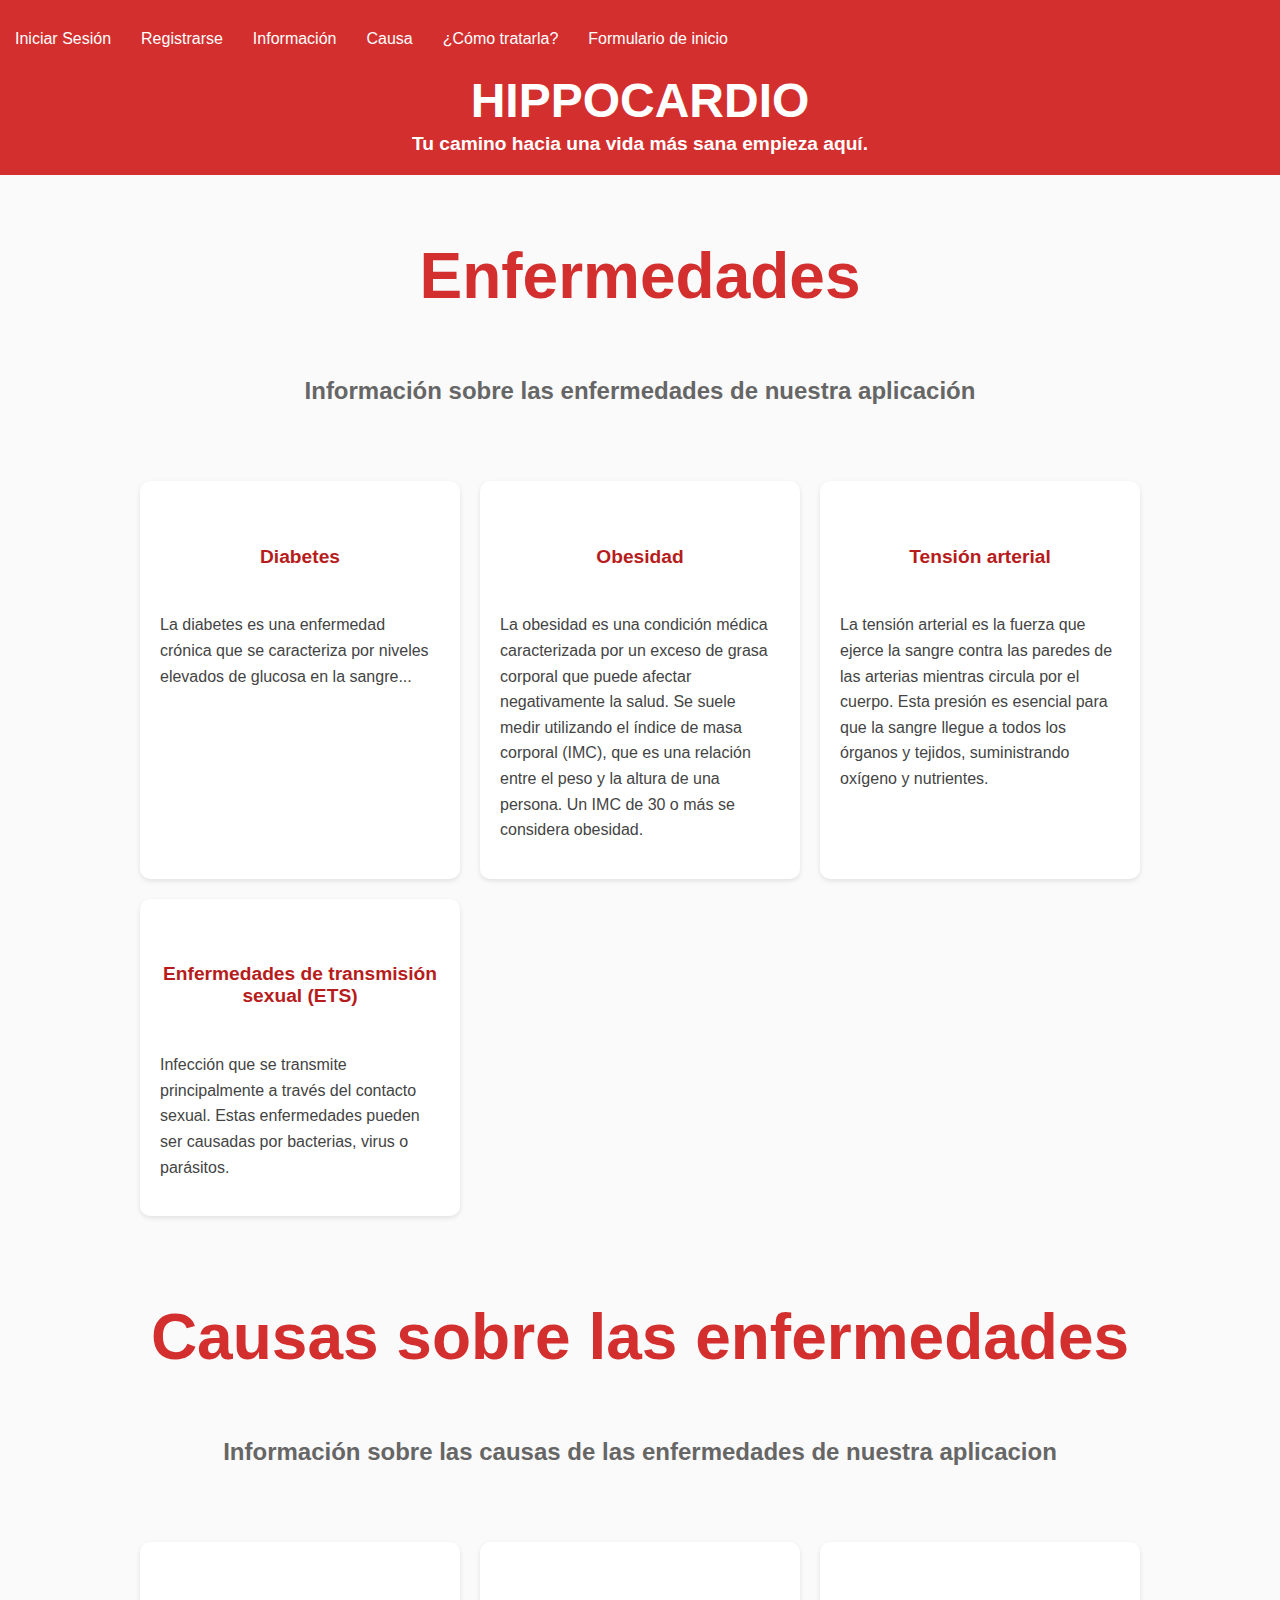
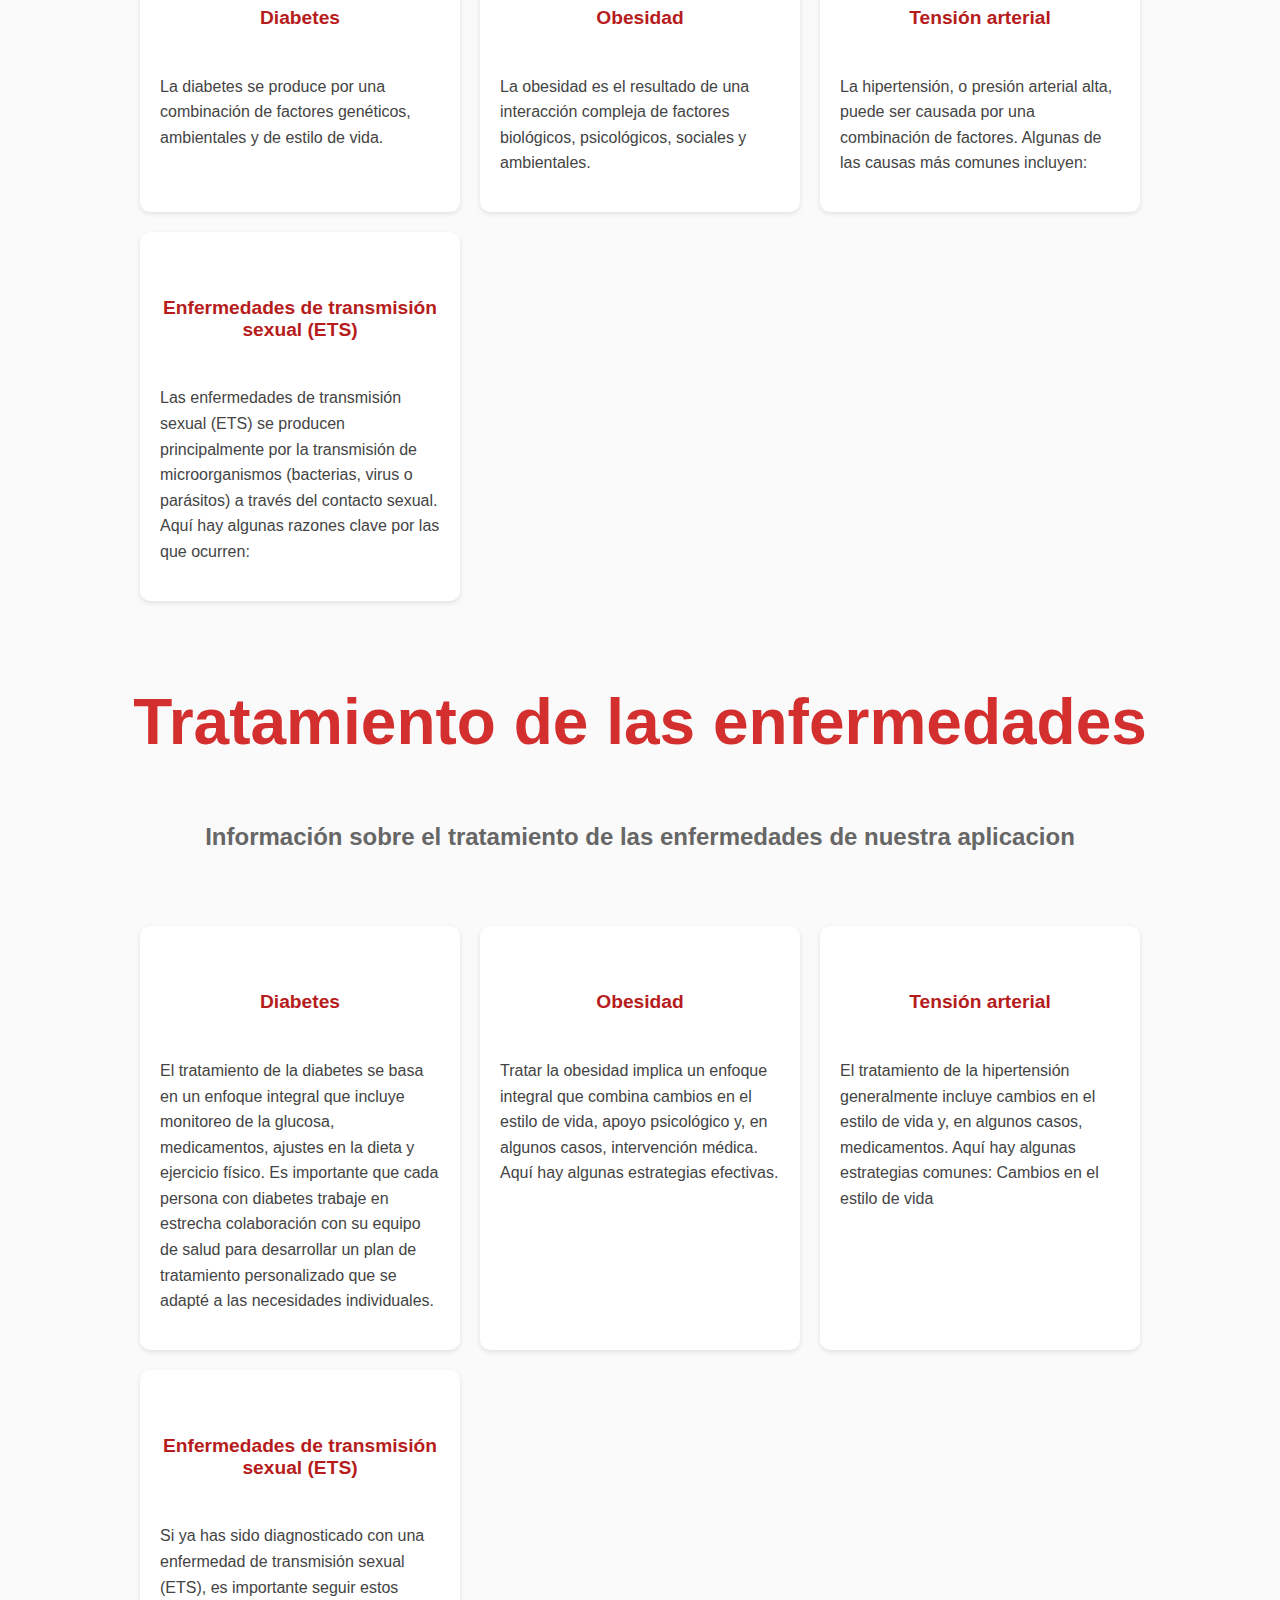
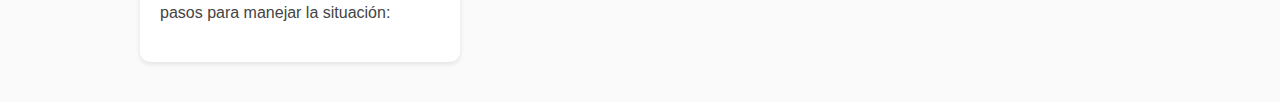
<file: index.html>
<!DOCTYPE html>
<html lang="es">
<head>
    <meta charset="UTF-8">
    <meta name="viewport" content="width=device-width, initial-scale=1.0">
    <title>saludonline.hippocardio</title>
    <link rel="stylesheet" href="Style.css">
</head>

<body>
    <header>
        <div class="menu">
            <div class="contenedor">
                <nav>
                    <ul class="lista-menu">
                        <li><a href="Ingreso.html">Iniciar Sesión</a></li>
                        <li><a href="Registro.html">Registrarse</a></li>
                        <li><a href="información">Información</a></li>
                        <li><a href="causa">Causa</a></li>
                        <li><a href="¿cómo tratarla?">¿Cómo tratarla?</a></li>
                        <li><a href="formulario.html">Formulario de inicio</a></li>
                    </ul>
                </nav>
            </div>
        </div>

        <div class="contenedor-titulo">
            <h1>HIPPOCARDIO</h1>
            <h2>Tu camino hacia una vida más sana empieza aquí.</h2>
        </div>
    </header>

    <main>
        <section id="enfermedades">
            <h3>Enfermedades</h3>
            <h6>Información sobre las enfermedades de nuestra aplicación</h6>
            <div class="seccion-tarjetas">
                <div class="Contenedor-enfermedades">
                    <h6>Diabetes</h6>
                    <p>La diabetes es una enfermedad crónica que se caracteriza por niveles elevados de glucosa en la sangre...</p>
                </div>
        <div class="Contenedor-enfermedades">
                <h6>Obesidad</h6>
                <p>La obesidad es una condición médica caracterizada por un exceso de grasa corporal que puede afectar negativamente la salud. Se suele medir utilizando el índice de masa corporal (IMC), que es una relación entre el peso y la altura de una persona. Un IMC de 30 o más se considera obesidad.</p>
        </div>
        <div class="Contenedor-enfermedades">
                <h6>Tensión arterial</h6>
                <p>La tensión arterial es la fuerza que ejerce la sangre contra las paredes de las arterias mientras circula por el cuerpo. Esta presión es esencial para que la sangre llegue a todos los órganos y tejidos, suministrando oxígeno y nutrientes.</p>
        </div>
        <div class="Contenedor-enfermedades">
                <h6>Enfermedades de transmisión sexual (ETS)</h6>
                <p>Infección que se transmite principalmente a través del contacto sexual. Estas enfermedades pueden ser causadas por bacterias, virus o parásitos.</p>
        </div>
        </div>
    </section>
</main>


<main>
    <section id="causas">
        <h3>Causas sobre las enfermedades</h3>
        <h6>Información sobre las causas de las enfermedades de nuestra aplicacion</h6>
        <div class="seccion-tarjetas">
            <div class="Contenedor-causas">
                <h6>Diabetes</h6>
                <p>La diabetes se produce por una combinación de factores genéticos, ambientales y de estilo de vida. 
                </p>
            </div>
            <div class="Contenedor-causas">
                <h6>Obesidad</h6>
                <p>La obesidad es el resultado de una interacción compleja de factores biológicos, psicológicos, sociales y ambientales. 
            </div>
            <div class="Contenedor-causas">
                <h6>Tensión arterial</h6>
                <p>La hipertensión, o presión arterial alta, puede ser causada por una combinación de factores. Algunas de las causas más comunes incluyen:
                    </p>
                
        </div>
            <div class="Contenedor-causas">
                <h6>Enfermedades de transmisión sexual (ETS)</h6>
                <p>Las enfermedades de transmisión sexual (ETS) se producen principalmente por la transmisión de microorganismos (bacterias, virus o parásitos) a través del contacto sexual. Aquí hay algunas razones clave por las que ocurren:
                    </p>
            </div>
        </div>
    </section>
</main>


<main>
    <section id="tratamiento">
        <h3>Tratamiento de las enfermedades</h3>
        <h6>Información sobre el tratamiento de las enfermedades de nuestra aplicacion</h6>
        <div class="seccion-tarjetas">
         <div class="Contenedor-tratamiento">
                <h6>Diabetes</h6>
                <p>El tratamiento de la diabetes se basa en un enfoque integral que incluye monitoreo de la glucosa, medicamentos, ajustes en la dieta y ejercicio físico. Es importante que cada persona con diabetes trabaje en estrecha colaboración con su equipo de salud para desarrollar un plan de tratamiento personalizado que se adapté a las necesidades individuales.</p>
            </div>
            <div class="Contenedor-tratamiento">
                <h6>Obesidad</h6>
                <p>Tratar la obesidad implica un enfoque integral que combina cambios en el estilo de vida, apoyo psicológico y, en algunos casos, intervención médica. Aquí hay algunas estrategias efectivas.
                    </p>
            </div>
            <div class="Contenedor-tratamiento">
                <h6>Tensión arterial</h6>
                <p>El tratamiento de la hipertensión generalmente incluye cambios en el estilo de vida y, en algunos casos, medicamentos. Aquí hay algunas estrategias comunes:
                    Cambios en el estilo de vida
                    </p>
        </div>
            <div class="Contenedor-tratamiento">
                <h6>Enfermedades de transmisión sexual (ETS)</h6>
                <p>Si ya has sido diagnosticado con una enfermedad de transmisión sexual (ETS), es importante seguir estos pasos para manejar la situación:
                    </p>
            </div>
        </div>
    </section>
    </body>
</main>
</file>
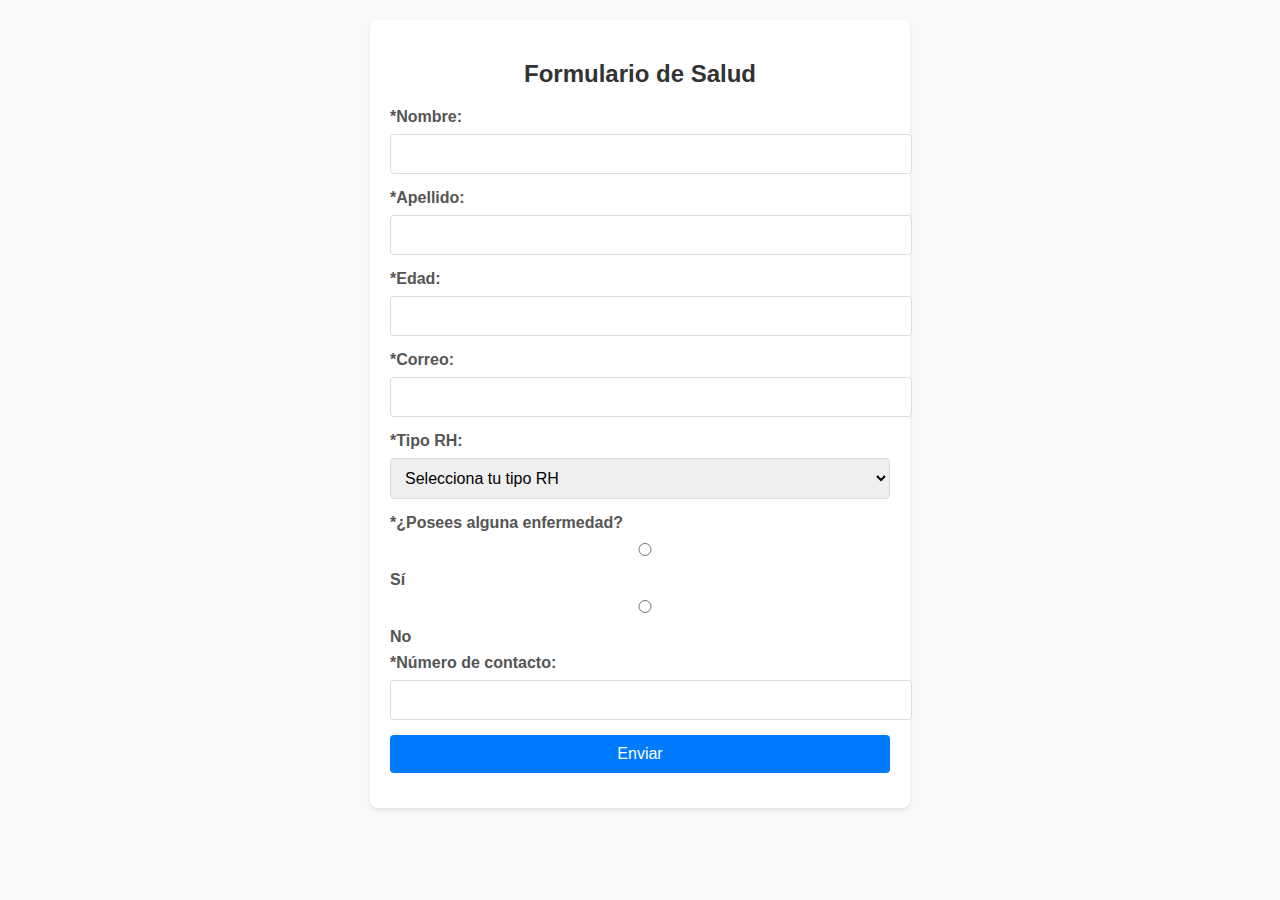
<file: formulario.html>
<!DOCTYPE html>
<html lang="es">
<head>
    <meta charset="UTF-8">
    <meta name="viewport" content="width=device-width, initial-scale=1.0">
    <title>Formulario de Salud</title>
    <link rel="stylesheet" href="formulario.css">
</head>
<body>
    <div class="form-container">
        <h2>Formulario de Salud</h2>
        <form id="health-form">
            <label for="nombre">*Nombre:</label>
            <input type="text" id="nombre" name="nombre" required>

            <label for="apellido">*Apellido:</label>
            <input type="text" id="apellido" name="apellido" required>

            <label for="edad">*Edad:</label>
            <input type="number" id="edad" name="edad" min="0" required>

            <label for="correo">*Correo:</label>
            <input type="email" id="correo" name="correo" required>

            <label for="tipo-rh">*Tipo RH:</label>
            <select id="tipo-rh" name="tipo-rh" required>
                <option value="" disabled selected>Selecciona tu tipo RH</option>
                <option value="A+">A+</option>
                <option value="A-">A-</option>
                <option value="B+">B+</option>
                <option value="B-">B-</option>
                <option value="AB+">AB+</option>
                <option value="AB-">AB-</option>
                <option value="O+">O+</option>
                <option value="O-">O-</option>
            </select>

            <label for="posee-enfermedad">*¿Posees alguna enfermedad?</label>
            <div>
                <label>
                    <input type="radio" name="posee-enfermedad" value="si" id="enfermedad-si"> Sí
                </label>
                <label>
                    <input type="radio" name="posee-enfermedad" value="no" id="enfermedad-no"> No
                </label>
            </div>

            <div id="enfermedades-lista" class="hidden">
                <label for="enfermedad">¿Qué enfermedad tienes?</label>
                <select id="enfermedad" name="enfermedad">
                    <option value="" disabled selected>Selecciona una enfermedad</option>
                    <option value="diabetes">Diabetes</option>
                    <option value="obesidad">Obesidad</option>
                    <option value="hipertension">Hipertensión</option>
                    <option value="ets">ETS</option>
                </select>
            </div>

            <label for="numero-contacto">*Número de contacto:</label>
            <input type="tel" id="numero-contacto" name="numero-contacto" pattern="[0-9]{10}" required>

            <button type="submit">Enviar</button>
        </form>
    </div>
    <script src="formulario.js"></script>
</body>
</html>
</file>
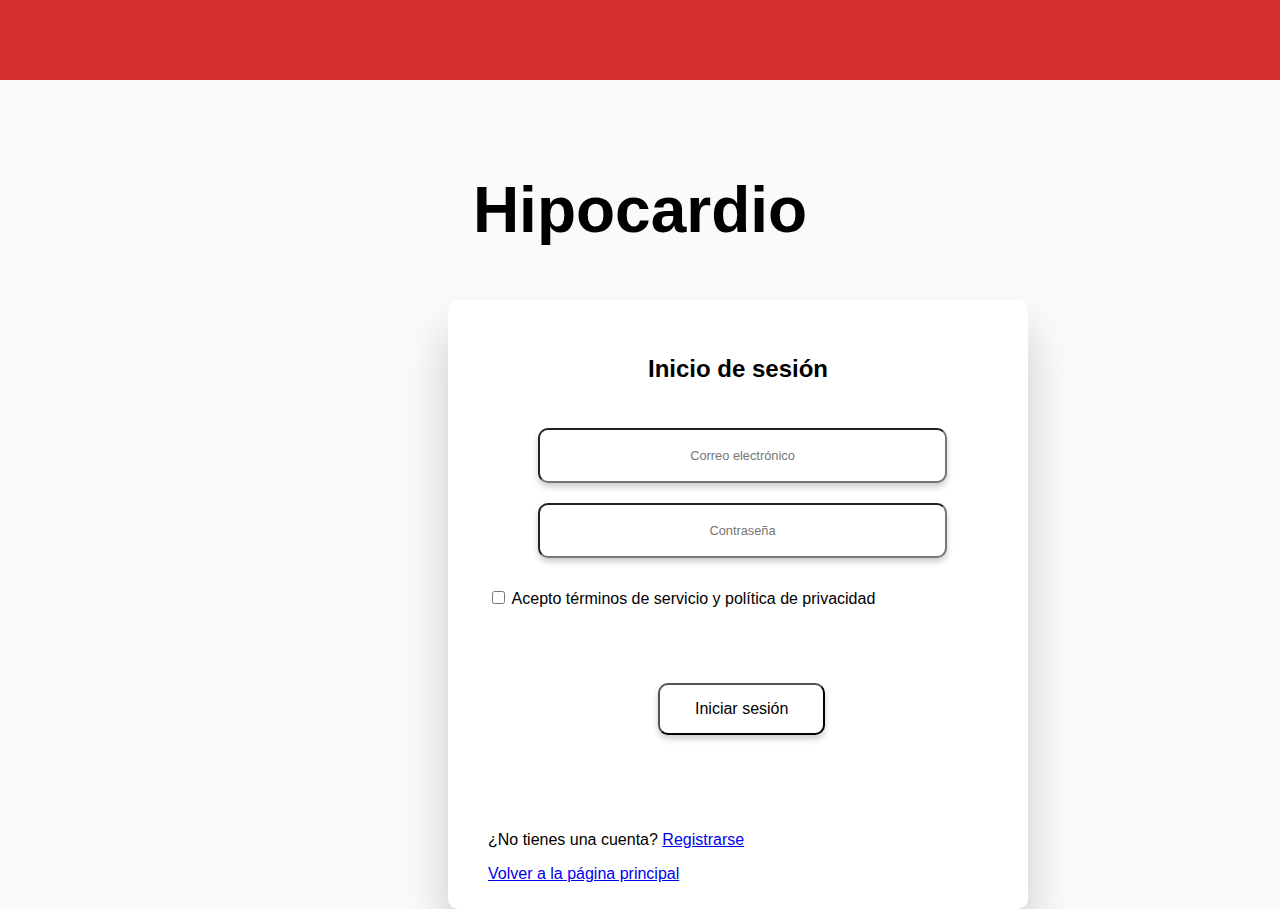
<file: Ingreso.html>
<!DOCTYPE html>
<html lang="es">
<header>
    <meta charset="UTF-8">
    <meta name="viewport" content="width=device-width, initial-scale=1.0">
    <title>Inicio de Sesión - Hippocardio</title>
    <link rel="stylesheet" href="ingreso.css">
</header>
<body>
    <main>
        <h1>Hipocardio</h1>
        <div class="cuadro-inicio">
            <h2>Inicio de sesión</h2>
            <form action="#" method="post">
                <input type="text" id="usuario" name="usuario" required placeholder="Correo electrónico">
                <input type="password" id="contraseña" name="contraseña" required placeholder="Contraseña">
                <div class="opciones">
                    <input type="checkbox" id="Terminos">
                    <label for="Terminos">Acepto términos de servicio y política de privacidad</label>
                </div>
                <button type="submit" id="Boton" onclick="window.location.href='index.html';">Iniciar sesión</button>
                <p>¿No tienes una cuenta? <a href="Registro.html">Registrarse</a></p>
            </form>
            <p><a href="index.html">Volver a la página principal</a></p>
        </div>
    </main>
</body>
</tml>
</file>
<file: Style.css>
body {
    margin: 0;
    font-family: Arial, sans-serif;
    background-color: #FAFAFA; 
    color: #333; 
}

header {
    background-color: #D32F2F; 
    color: #FFFFFF; 
    padding: 20px 0;
    text-align: center;
}

header h1 {
    padding-top: 15px;
    margin-top: 25px;
    font-size: 3rem;
    margin: 0;
}

header h2 {
    font-size: 1.2rem;
    margin: 5px 0 0;
}


.menu {
    display:flex;
    padding: 10px 0;
}

.lista-menu {
    list-style: none;
    margin: 0;
    padding: 0;
    display: flex;
    justify-content: center;
}

.lista-menu li {
    margin: 0 15px;
}

.lista-menu a {
    
    text-decoration: none;
    color: #FFFFFF;
    font-size: 1rem;
    transition: color 0.3s ease;
}

.lista-menu a:hover {
    color: #FFC107; 
}


h3 {
    text-align: center;
    font-size: 4rem;
    color: #D32F2F;
}

h6 {
    text-align: center;
    font-size: 1.5rem;
    color: #666;
}

.seccion-tarjetas {
    display: grid;
    grid-template-columns: repeat(auto-fill, minmax(280px, 1fr));
    gap: 20px;
    margin: 20px auto;
    max-width: 1000px;
    padding: 20px;
}



.Contenedor-enfermedades {
    background-color: #FFFFFF;
    border-radius: 10px;
    box-shadow: 0px 2px 5px rgba(0, 0, 0, 0.1);
    padding: 20px;
}

.Contenedor-enfermedades:hover {
    background-color: #fff;
    transform: scale(1.05);
}


.Contenedor-causas {
    background-color: #FFFFFF;
    border-radius: 10px;
    box-shadow: 0px 2px 5px rgba(0, 0, 0, 0.1);
    padding: 20px;
}

.Contenedor-causas:hover {
    background-color: #fff;
    transform: scale(1.05);
}


.Contenedor-tratamiento {
    background-color: #FFFFFF; 
    border-radius: 10px;
    box-shadow: 0px 2px 5px rgba(0, 0, 0, 0.1);
    padding: 20px;
}


.Contenedor-tratamiento:hover {
    background-color: #fff;
    transform: scale(1.05);
}


.Contenedor-enfermedades h6 {
    font-size: 1.2rem;
    color: #B71C1C;
}
.Contenedor-causas h6 {
    font-size: 1.2rem;
    color: #B71C1C;
}

.Contenedor-tratamiento h6 {
    font-size: 1.2rem;
    color: #B71C1C;
}

main p {
    font-size: 1rem;
    line-height: 1.6;
    color: #444;
}
</file>
<file: formulario.css>
body {
    font-family: Arial, sans-serif;
    background-color: #f8f9fa;
    margin: 0;
    padding: 20px;
}

.form-container {
    max-width: 500px;
    margin: 0 auto;
    background: #fff;
    padding: 20px;
    border-radius: 8px;
    box-shadow: 0 2px 4px rgba(0, 0, 0, 0.1);
}

h2 {
    text-align: center;
    margin-bottom: 20px;
    color: #333;
}

label {
    display: block;
    margin-bottom: 8px;
    font-weight: bold;
    color: #555;
}

input, select, button {
    width: 100%;
    padding: 10px;
    margin-bottom: 15px;
    border: 1px solid #ddd;
    border-radius: 4px;
    font-size: 16px;
}

button {
    background-color: #007bff;
    color: #fff;
    border: none;
    cursor: pointer;
}

button:hover {
    background-color: #0056b3;
}

.hidden {
    display: none;
}
</file>
<file: ingreso.css>
body {
    margin: 0;
    font-family:'Gill Sans', 'Gill Sans MT', Calibri, 'Trebuchet MS', sans-serif;
    font-size: 16px;
    background-color:#FAFAFA;
}

header {
    background-color: #D32F2F; 
    color: #FFFFFF; 
    padding: 40px 0;
    text-align: center;
}

h1 {
    font-size: 4rem;
    text-align: center;
    padding-top: 50px;
    padding-bottom: 10px;
    color: 000;
}

.cuadro-inicio {
    width: 100%;
    max-width: 500px;
    background: #fff;
    padding: 10px 40px;
    position: relative;
    margin-top: 10;
    left: 35%;
    border-radius: 10px;
    box-shadow: 0 30px 45px rgba(18, 8, 39, 0.2);
}

.cuadro-inicio:hover {
    transform: scale(1.06);
    transition: background-color 0.5s, transform 0.5s;
}

h2 {
    font-size: 1.5rem;
    text-align: center;
    padding: 5%;
}

#usuario { 
    margin-bottom: 20px;
    text-align: center;
    background-color: #fff;
    margin-left: 10%;
    color: #000;
    padding: 18px 120px;
    border-radius: 10px;
    font-size: 0.8rem;
    cursor:pointer;
    box-shadow: 0px 4px 6px rgba(0, 0, 0, 0.2);
}

#contraseña { 
    margin-bottom: 30px;
    text-align: center;
    background-color: #fff;
    margin-left: 10%;
    color: #000;
    padding: 18px 120px;
    border-radius: 10px;
    font-size: 0.8rem;
    cursor:pointer;
    box-shadow: 0px 4px 6px rgba(0, 0, 0, 0.2);
}

#terminos { 
    margin-left: 10px;
    margin-top: 20;
    cursor:pointer;
    box-shadow: 0px 4px 6px rgba(0, 0, 0, 0.2);
}

#Boton {
    margin-bottom: 80px;
    margin-top: 15%;
    background-color: #fff;
    margin-left: 34%;
    color: #000;
    padding: 15px 35px;
    border-radius: 10px;
    font-size: 1rem;
    cursor:pointer;
    box-shadow: 0px 4px 6px rgba(0, 0, 0, 0.2);
}

#Boton:hover {
    transform: scale(1.06);
    transition: background-color 0.5s, transform 0.5s;
}

p {
    margin-left: 10;
    font-size: 1rem;
}
</file>
